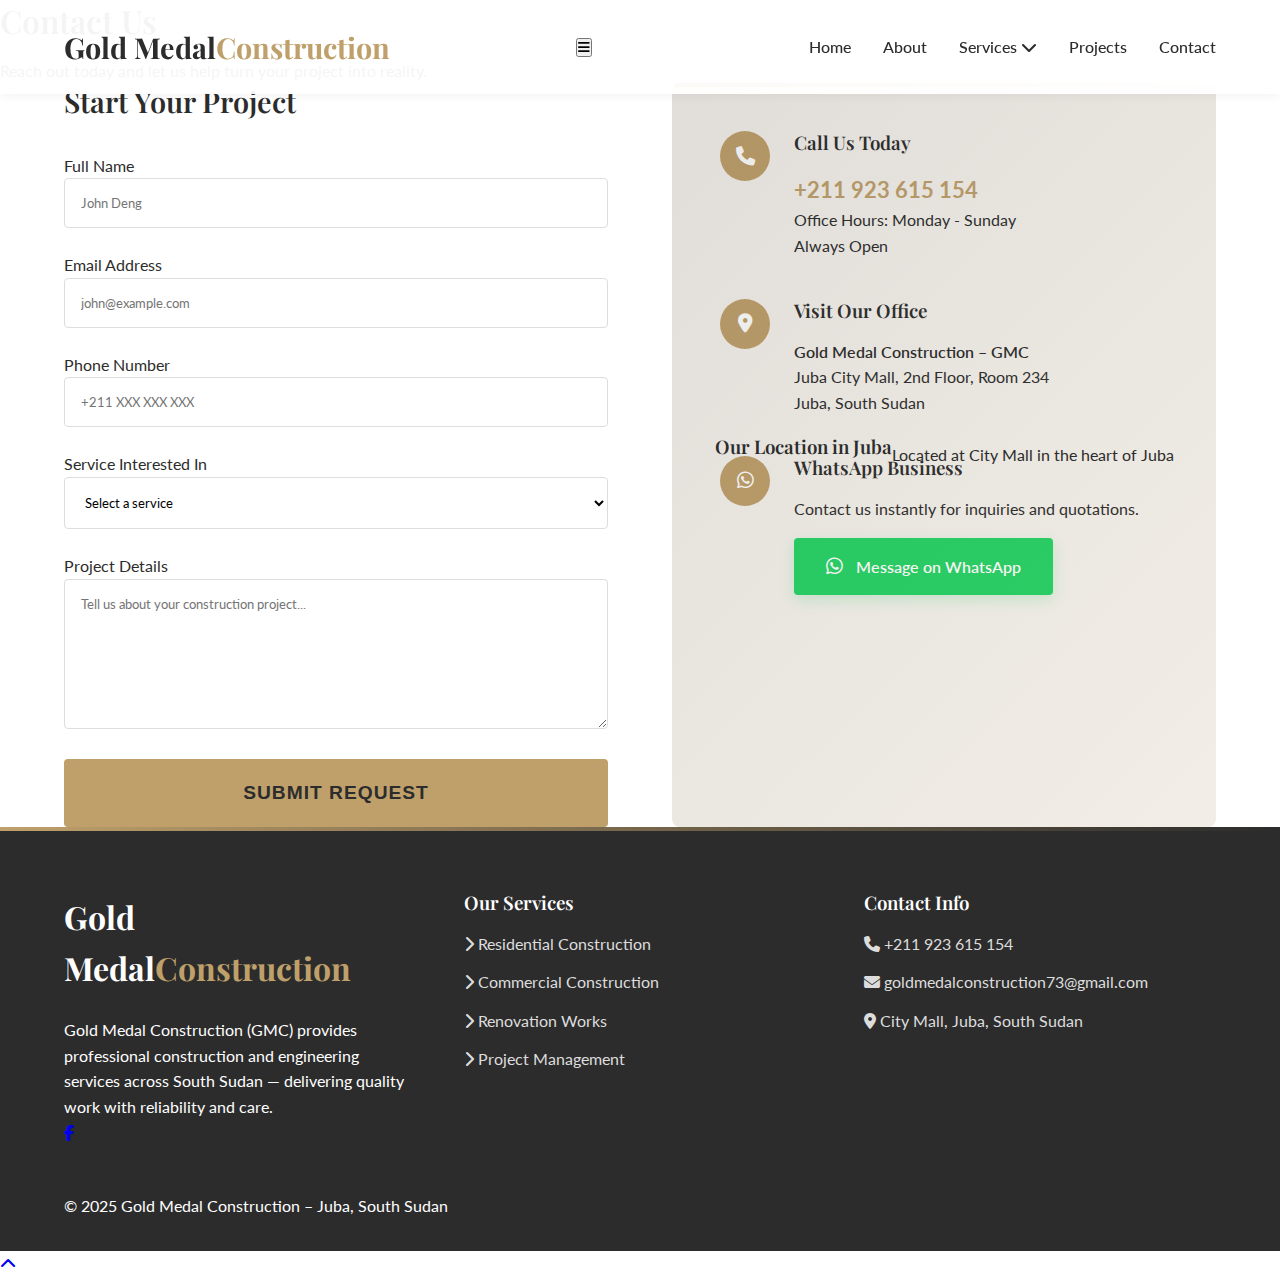
<file: contact.html>
<!DOCTYPE html>
<html lang="en">
<head>
    <meta charset="UTF-8">
    <meta name="viewport" content="width=device-width, initial-scale=1.0">
    <title>Contact Us | Gold Medal Construction</title>
    <link rel="preconnect" href="https://fonts.googleapis.com">
    <link rel="preconnect" href="https://fonts.gstatic.com" crossorigin>
    <link href="https://fonts.googleapis.com/css2?family=Lato:wght@300;400;500;600;700&family=Playfair+Display:wght@400;500;600;700;800&display=swap" rel="stylesheet">
    <link rel="stylesheet" href="https://cdnjs.cloudflare.com/ajax/libs/font-awesome/6.4.0/css/all.min.css">
    <link rel="stylesheet" href="style.css">
</head>
<body>

    <!-- Header -->
    <header>
        <div class="container nav-container">
            <a href="index.html" class="logo">Gold Medal<span>Construction</span></a>
            <button class="mobile-menu-btn" id="mobileMenuBtn">
                <i class="fas fa-bars"></i>
            </button>
            <nav id="mainNav">
                <ul>
                    <li><a href="index.html" class="nav-link">Home</a></li>
                    <li><a href="about.html" class="nav-link">About</a></li>
                    <li class="has-dropdown">
                        <a href="services.html" class="nav-link">Services <i class="fas fa-chevron-down dropdown-arrow"></i></a>
                        <ul class="dropdown" id="servicesDropdown">
                            <li><a href="services.html#residential">Residential</a></li>
                            <li><a href="services.html#commercial">Commercial</a></li>
                            <li><a href="services.html#renovation">Renovation</a></li>
                            <li><a href="services.html#planning">Planning</a></li>
                        </ul>
                    </li>
                    <li><a href="projects.html" class="nav-link">Projects</a></li>
                    <li><a href="contact.html" class="nav-link active">Contact</a></li>
                </ul>
            </nav>
        </div>
    </header>

    <!-- Mobile Overlay -->
    <div class="mobile-overlay" id="mobileOverlay"></div>

    <!-- Page Hero -->
    <section class="page-hero contact-bg">
        <div class="page-hero-content">
            <h1>Contact Us</h1>
            <p>Reach out today and let us help turn your project into reality.</p>
        </div>
    </section>

    <!-- Contact Section -->
    <section class="contact-section">
        <div class="container">
            <div class="contact-container fade-in">
                <div class="contact-form">
                    <h3 style="margin-bottom: 2rem; font-size: 1.8rem;">Start Your Project</h3>
                    <form id="contactForm">
                        <div class="form-group">
                            <label for="name">Full Name</label>
                            <input type="text" id="name" class="form-control" required placeholder="John Deng">
                        </div>
                        <div class="form-group">
                            <label for="email">Email Address</label>
                            <input type="email" id="email" class="form-control" required placeholder="john@example.com">
                        </div>
                        <div class="form-group">
                            <label for="phone">Phone Number</label>
                            <input type="tel" id="phone" class="form-control" required placeholder="+211 XXX XXX XXX">
                        </div>
                        <div class="form-group">
                            <label for="service">Service Interested In</label>
                            <select id="service" class="form-control">
                                <option value="">Select a service</option>
                                <option value="residential">Residential Construction</option>
                                <option value="commercial">Commercial Construction</option>
                                <option value="renovation">Renovation & Finishing</option>
                                <option value="planning">Project Planning & Management</option>
                            </select>
                        </div>
                        <div class="form-group">
                            <label for="message">Project Details</label>
                            <textarea id="message" class="form-control" required placeholder="Tell us about your construction project..."></textarea>
                        </div>
                        <button type="submit" class="btn" style="width: 100%; font-size: 1.2rem; padding: 1.3rem;">Submit Request</button>
                    </form>
                </div>

                <div class="contact-info">
                    <div class="contact-item">
                        <div class="contact-icon">
                            <i class="fas fa-phone"></i>
                        </div>
                        <div class="contact-text">
                            <h3>Call Us Today</h3>
                            <p style="font-size: 1.4rem; font-weight: 700; color: var(--gold);">+211 923 615 154</p>
                            <p>Office Hours: Monday - Sunday</p>
                            <p>Always Open</p>
                        </div>
                    </div>

                    <div class="contact-item">
                        <div class="contact-icon">
                            <i class="fas fa-map-marker-alt"></i>
                        </div>
                        <div class="contact-text">
                            <h3>Visit Our Office</h3>
                            <p style="font-weight: 600;">Gold Medal Construction – GMC</p>
                            <p>Juba City Mall, 2nd Floor, Room 234</p>
                            <p>Juba, South Sudan</p>
                        </div>
                    </div>

                    <div class="contact-item">
                        <div class="contact-icon">
                            <i class="fab fa-whatsapp"></i>
                        </div>
                        <div class="contact-text">
                            <h3>WhatsApp Business</h3>
                            <p>Contact us instantly for inquiries and quotations.</p>
                            <a href="https://wa.me/211923615154" class="whatsapp-btn" target="_blank">
                                <i class="fab fa-whatsapp"></i> Message on WhatsApp
                            </a>
                        </div>
                    </div>

                    <div class="map-placeholder">
                        <div class="map-overlay">
                            <h3>Our Location in Juba</h3>
                            <p>Located at City Mall in the heart of Juba</p>
                        </div>
                    </div>

                </div>
            </div>
        </div>
    </section>

    <!-- Footer -->
    <footer>
        <div class="container">
            <div class="footer-content">
                <div class="footer-about">
                    <div class="footer-logo">Gold Medal<span>Construction</span></div>
                    <p>Gold Medal Construction (GMC) provides professional construction and engineering services across South Sudan — delivering quality work with reliability and care.</p>
                    <div class="social-icons">
                        <a href="#"><i class="fab fa-facebook-f"></i></a>
                    </div>
                </div>

                <div class="footer-links">
                    <h3 class="footer-heading">Our Services</h3>
                    <ul>
                        <li><a href="services.html#residential"><i class="fas fa-chevron-right"></i> Residential Construction</a></li>
                        <li><a href="services.html#commercial"><i class="fas fa-chevron-right"></i> Commercial Construction</a></li>
                        <li><a href="services.html#renovation"><i class="fas fa-chevron-right"></i> Renovation Works</a></li>
                        <li><a href="services.html#planning"><i class="fas fa-chevron-right"></i> Project Management</a></li>
                    </ul>
                </div>

                <div class="footer-links">
                    <h3 class="footer-heading">Contact Info</h3>
                    <ul>
                        <li><a><i class="fas fa-phone"></i> +211 923 615 154</a></li>
                        <li><a><i class="fas fa-envelope"></i> goldmedalconstruction73@gmail.com</a></li>
                        <li><a><i class="fas fa-map-marker-alt"></i> City Mall, Juba, South Sudan</a></li>
                    </ul>
                </div>
            </div>

            <div class="copyright">
                <p>© 2025 Gold Medal Construction – Juba, South Sudan</p>
            </div>
        </div>
    </footer>

    <!-- Back to Top Button -->
    <a href="#" class="back-to-top" id="backToTop">
        <i class="fas fa-chevron-up"></i>
    </a>

    <script src="script.js"></script>
</body>
</html>
</file>
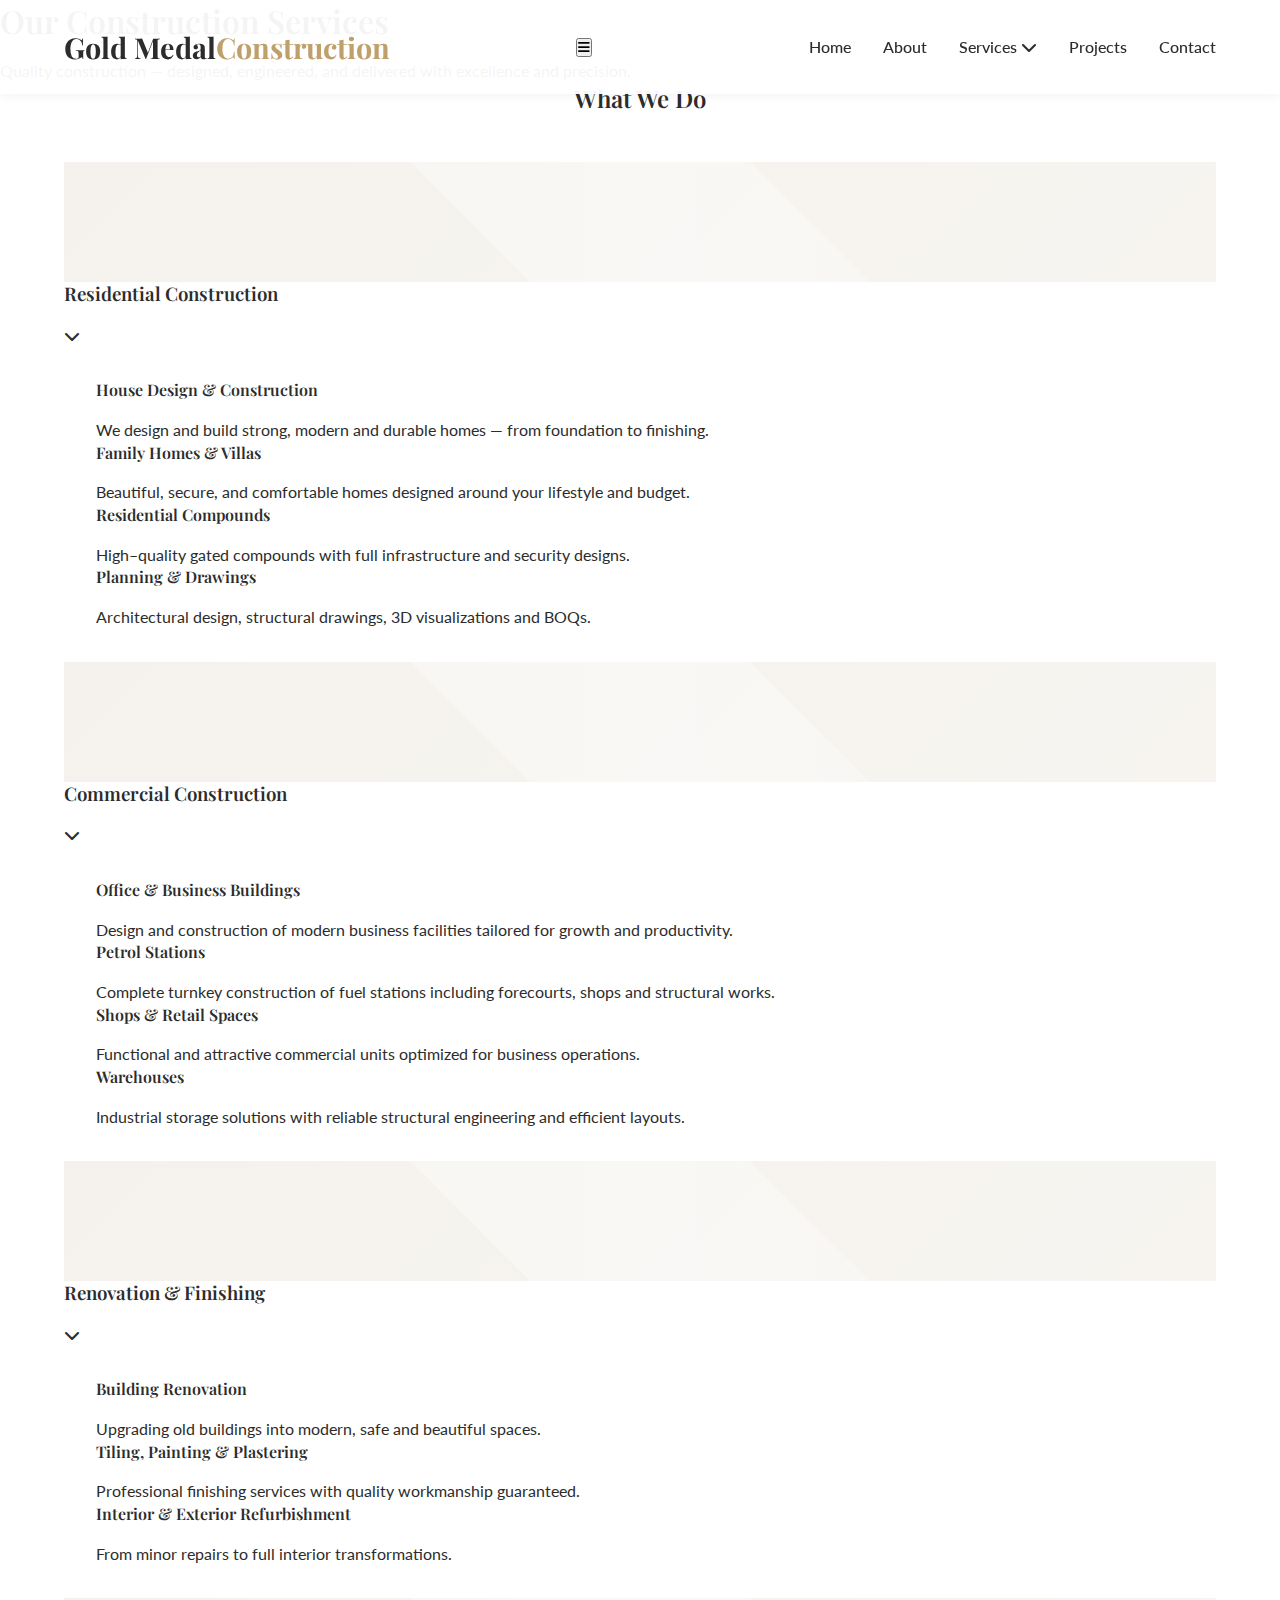
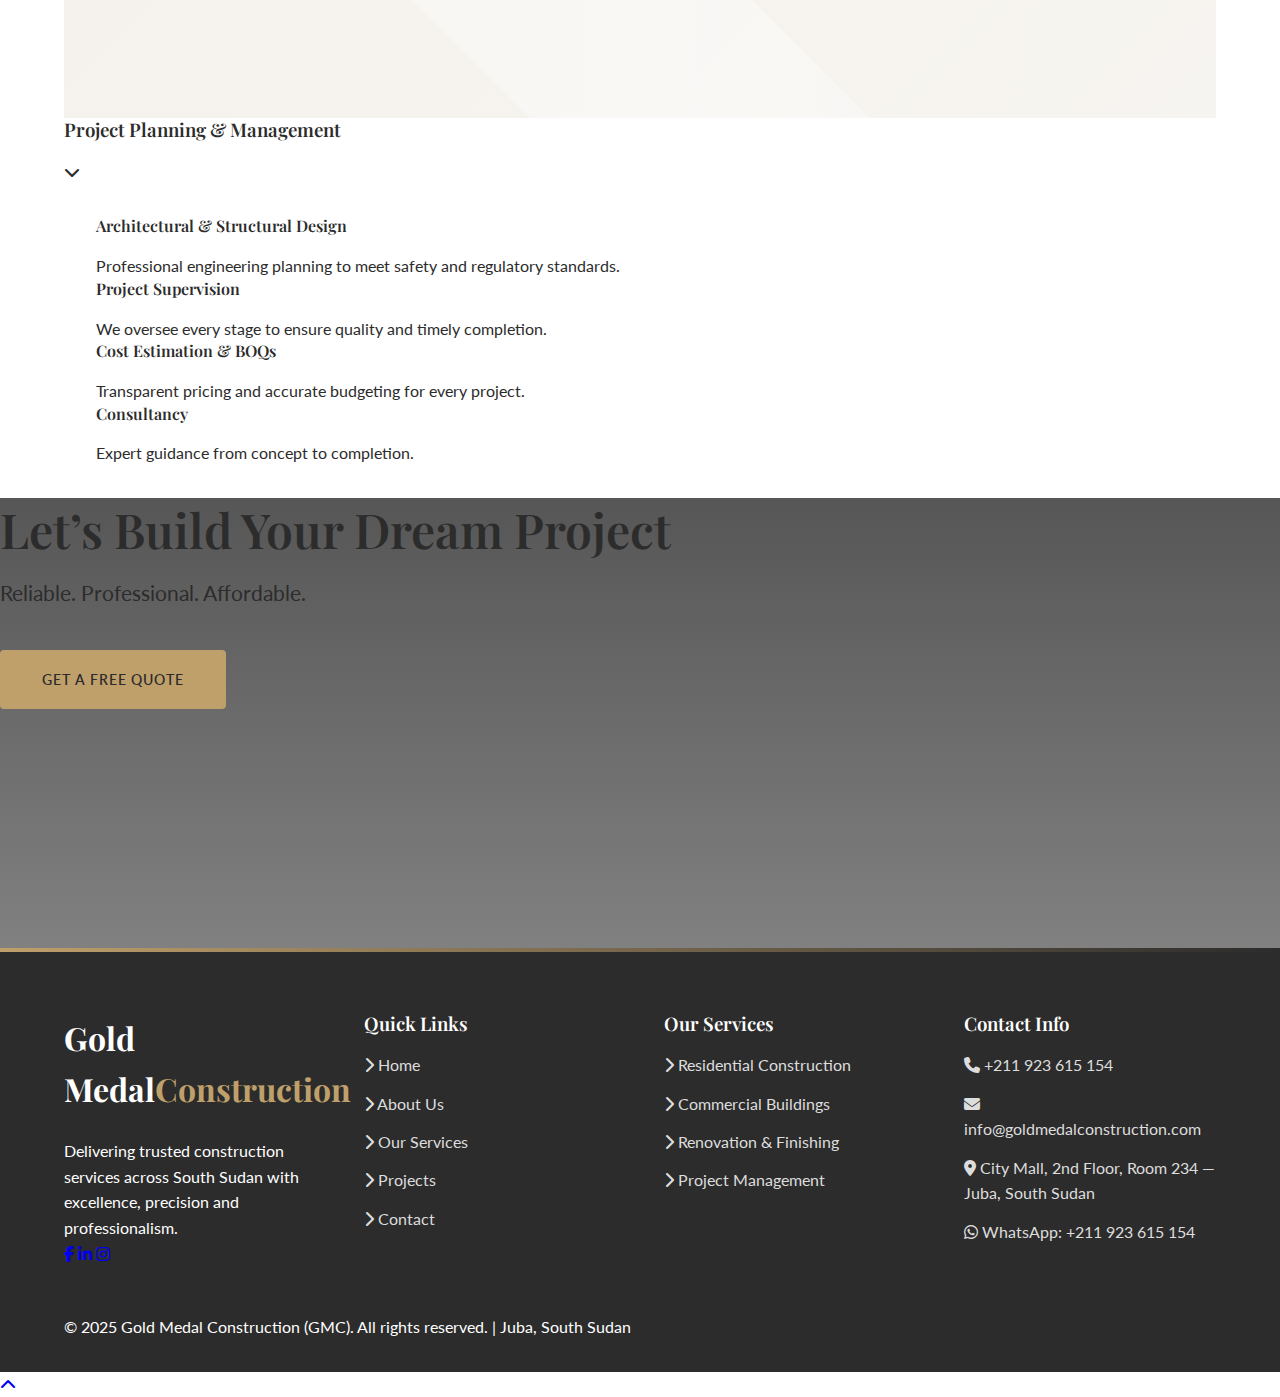
<file: services.html>
<!DOCTYPE html>
<html lang="en">
<head>
    <meta charset="UTF-8">
    <meta name="viewport" content="width=device-width, initial-scale=1.0">
    <title>Our Services | Gold Medal Construction - GMC</title>
    <link rel="preconnect" href="https://fonts.googleapis.com">
    <link rel="preconnect" href="https://fonts.gstatic.com" crossorigin>
    <link href="https://fonts.googleapis.com/css2?family=Lato:wght@300;400;500;600;700&family=Playfair+Display:wght@400;500;600;700;800&display=swap" rel="stylesheet">
    <link rel="stylesheet" href="https://cdnjs.cloudflare.com/ajax/libs/font-awesome/6.4.0/css/all.min.css">
    <link rel="stylesheet" href="style.css">
</head>
<body>
    
    <!-- Header -->
    <header>
        <div class="container nav-container">
            <a href="index.html" class="logo">Gold Medal<span>Construction</span></a>
            <button class="mobile-menu-btn" id="mobileMenuBtn">
                <i class="fas fa-bars"></i>
            </button>
            <nav id="mainNav">
                <ul>
                    <li><a href="index.html" class="nav-link">Home</a></li>
                    <li><a href="about.html" class="nav-link">About</a></li>
                    <li class="has-dropdown">
                        <a href="services.html" class="nav-link active">Services <i class="fas fa-chevron-down dropdown-arrow"></i></a>
                        <ul class="dropdown" id="servicesDropdown">
                            <li><a href="#residential">Residential</a></li>
                            <li><a href="#commercial">Commercial</a></li>
                            <li><a href="#renovation">Renovation</a></li>
                            <li><a href="#planning">Planning</a></li>
                        </ul>
                    </li>
                    <li><a href="projects.html" class="nav-link">Projects</a></li>
                    <li><a href="contact.html" class="nav-link">Contact</a></li>
                </ul>
            </nav>
        </div>
    </header>

    <!-- Mobile Overlay -->
    <div class="mobile-overlay" id="mobileOverlay"></div>

    <!-- Page Hero -->
    <section class="page-hero services-bg">
        <div class="page-hero-content">
            <h1>Our Construction Services</h1>
            <p>Quality construction — designed, engineered, and delivered with excellence and precision.</p>
        </div>
    </section>

    <!-- Services Section -->
    <section class="services-section">
        <div class="container">
            <h2 class="section-title fade-in">What We Do</h2>
            <div class="services-container">

                <!-- Residential -->
                <div class="service-item fade-in" id="residential">
                    <div class="service-header" data-service="residential">
                        <h3><i class="fas fa-home service-icon"></i> Residential Construction</h3>
                        <i class="fas fa-chevron-down service-arrow"></i>
                    </div>
                    <div class="service-content">
                        <div class="service-details">

                            <div class="service-subitem">
                                <h4>House Design & Construction</h4>
                                <p>We design and build strong, modern and durable homes — from foundation to finishing.</p>
                            </div>

                            <div class="service-subitem">
                                <h4>Family Homes & Villas</h4>
                                <p>Beautiful, secure, and comfortable homes designed around your lifestyle and budget.</p>
                            </div>

                            <div class="service-subitem">
                                <h4>Residential Compounds</h4>
                                <p>High–quality gated compounds with full infrastructure and security designs.</p>
                            </div>

                            <div class="service-subitem">
                                <h4>Planning & Drawings</h4>
                                <p>Architectural design, structural drawings, 3D visualizations and BOQs.</p>
                            </div>

                        </div>
                    </div>
                </div>

                <!-- Commercial -->
                <div class="service-item fade-in" id="commercial">
                    <div class="service-header" data-service="commercial">
                        <h3><i class="fas fa-building service-icon"></i> Commercial Construction</h3>
                        <i class="fas fa-chevron-down service-arrow"></i>
                    </div>
                    <div class="service-content">
                        <div class="service-details">

                            <div class="service-subitem">
                                <h4>Office & Business Buildings</h4>
                                <p>Design and construction of modern business facilities tailored for growth and productivity.</p>
                            </div>

                            <div class="service-subitem">
                                <h4>Petrol Stations</h4>
                                <p>Complete turnkey construction of fuel stations including forecourts, shops and structural works.</p>
                            </div>

                            <div class="service-subitem">
                                <h4>Shops & Retail Spaces</h4>
                                <p>Functional and attractive commercial units optimized for business operations.</p>
                            </div>

                            <div class="service-subitem">
                                <h4>Warehouses</h4>
                                <p>Industrial storage solutions with reliable structural engineering and efficient layouts.</p>
                            </div>

                        </div>
                    </div>
                </div>

                <!-- Renovation -->
                <div class="service-item fade-in" id="renovation">
                    <div class="service-header" data-service="renovation">
                        <h3><i class="fas fa-paint-roller service-icon"></i> Renovation & Finishing</h3>
                        <i class="fas fa-chevron-down service-arrow"></i>
                    </div>
                    <div class="service-content">
                        <div class="service-details">

                            <div class="service-subitem">
                                <h4>Building Renovation</h4>
                                <p>Upgrading old buildings into modern, safe and beautiful spaces.</p>
                            </div>

                            <div class="service-subitem">
                                <h4>Tiling, Painting & Plastering</h4>
                                <p>Professional finishing services with quality workmanship guaranteed.</p>
                            </div>

                            <div class="service-subitem">
                                <h4>Interior & Exterior Refurbishment</h4>
                                <p>From minor repairs to full interior transformations.</p>
                            </div>

                        </div>
                    </div>
                </div>

                <!-- Planning -->
                <div class="service-item fade-in" id="planning">
                    <div class="service-header" data-service="planning">
                        <h3><i class="fas fa-clipboard-list service-icon"></i> Project Planning & Management</h3>
                        <i class="fas fa-chevron-down service-arrow"></i>
                    </div>
                    <div class="service-content">
                        <div class="service-details">

                            <div class="service-subitem">
                                <h4>Architectural & Structural Design</h4>
                                <p>Professional engineering planning to meet safety and regulatory standards.</p>
                            </div>

                            <div class="service-subitem">
                                <h4>Project Supervision</h4>
                                <p>We oversee every stage to ensure quality and timely completion.</p>
                            </div>

                            <div class="service-subitem">
                                <h4>Cost Estimation & BOQs</h4>
                                <p>Transparent pricing and accurate budgeting for every project.</p>
                            </div>

                            <div class="service-subitem">
                                <h4>Consultancy</h4>
                                <p>Expert guidance from concept to completion.</p>
                            </div>

                        </div>
                    </div>
                </div>

            </div>
        </div>
    </section>

    <!-- CTA -->
    <section class="page-hero" style="height: 50vh; margin-top: 0; background: linear-gradient(rgba(44, 44, 44, 0.8), rgba(44, 44, 44, 0.6)), url('https://images.unsplash.com/photo-1503387769-00a112127ca0?auto=format&fit=crop&w=1950&q=80');">
        <div class="page-hero-content">
            <h2 style="font-size: 3rem;">Let’s Build Your Dream Project</h2>
            <p style="font-size: 1.3rem; margin-bottom: 2.5rem;">Reliable. Professional. Affordable.</p>
            <a href="contact.html" class="btn">Get a Free Quote</a>
        </div>
    </section>

    <!-- Footer -->
    <footer>
        <div class="container">
            <div class="footer-content">
                <div class="footer-about">
                    <div class="footer-logo">Gold Medal<span>Construction</span></div>
                    <p>Delivering trusted construction services across South Sudan with excellence, precision and professionalism.</p>
                    <div class="social-icons">
                        <a href="#"><i class="fab fa-facebook-f"></i></a>
                        <a href="#"><i class="fab fa-linkedin-in"></i></a>
                        <a href="#"><i class="fab fa-instagram"></i></a>
                    </div>
                </div>

                <div class="footer-links">
                    <h3 class="footer-heading">Quick Links</h3>
                    <ul>
                        <li><a href="index.html"><i class="fas fa-chevron-right"></i> Home</a></li>
                        <li><a href="about.html"><i class="fas fa-chevron-right"></i> About Us</a></li>
                        <li><a href="services.html"><i class="fas fa-chevron-right"></i> Our Services</a></li>
                        <li><a href="projects.html"><i class="fas fa-chevron-right"></i> Projects</a></li>
                        <li><a href="contact.html"><i class="fas fa-chevron-right"></i> Contact</a></li>
                    </ul>
                </div>

                <div class="footer-links">
                    <h3 class="footer-heading">Our Services</h3>
                    <ul>
                        <li><a href="#residential"><i class="fas fa-chevron-right"></i> Residential Construction</a></li>
                        <li><a href="#commercial"><i class="fas fa-chevron-right"></i> Commercial Buildings</a></li>
                        <li><a href="#renovation"><i class="fas fa-chevron-right"></i> Renovation & Finishing</a></li>
                        <li><a href="#planning"><i class="fas fa-chevron-right"></i> Project Management</a></li>
                    </ul>
                </div>

                <div class="footer-links">
                    <h3 class="footer-heading">Contact Info</h3>
                    <ul>
                        <li><a href="tel:+211923615154"><i class="fas fa-phone"></i> +211 923 615 154</a></li>
                        <li><a href="mailto:info@goldmedalconstruction.com"><i class="fas fa-envelope"></i> info@goldmedalconstruction.com</a></li>
                        <li><a href="#"><i class="fas fa-map-marker-alt"></i> City Mall, 2nd Floor, Room 234 — Juba, South Sudan</a></li>
                        <li><a href="https://wa.me/211923615154" target="_blank"><i class="fab fa-whatsapp"></i> WhatsApp: +211 923 615 154</a></li>
                    </ul>
                </div>
            </div>

            <div class="copyright">
                <p>© 2025 Gold Medal Construction (GMC). All rights reserved. | Juba, South Sudan</p>
            </div>
        </div>
    </footer>

    <!-- Back to Top Button -->
    <a href="#" class="back-to-top" id="backToTop">
        <i class="fas fa-chevron-up"></i>
    </a>

    <script src="script.js"></script>
</body>
</html>
</file>
<file: style.css>
/* CSS PROVIDED BY CLIENT - NO CHANGES */
:root {
    --charcoal: #2c2c2c;
    --gold: #bfa06b;
    --white: #ffffff;
    --beige: #f5f2ed;
    --light-gray: #f8f8f8;
    --transition: all 0.3s ease;
    --dark-overlay: rgba(0, 0, 0, 0.7);
}

* {
    margin: 0;
    padding: 0;
    box-sizing: border-box;
}

body {
    font-family: 'Lato', sans-serif;
    color: var(--charcoal);
    background-color: var(--white);
    overflow-x: hidden;
    line-height: 1.6;
}

h1, h2, h3, h4, h5, h6 {
    font-family: 'Playfair Display', serif;
    font-weight: 600;
    line-height: 1.3;
    margin-bottom: 1rem;
}

.container {
    width: 90%;
    max-width: 1200px;
    margin: 0 auto;
}

/* Header & Navigation */
header {
    position: fixed;
    top: 0;
    left: 0;
    width: 100%;
    background-color: rgba(255, 255, 255, 0.95);
    box-shadow: 0 2px 10px rgba(0, 0, 0, 0.05);
    z-index: 1000;
    transition: var(--transition);
}

.nav-container {
    display: flex;
    justify-content: space-between;
    align-items: center;
    padding: 1.5rem 0;
}

.logo {
    font-family: 'Playfair Display', serif;
    font-size: 1.8rem;
    font-weight: 700;
    color: var(--charcoal);
    text-decoration: none;
}

.logo span {
    color: var(--gold);
}

nav ul {
    display: flex;
    list-style: none;
}

nav ul li {
    position: relative;
    margin-left: 2rem;
}

nav ul li a {
    text-decoration: none;
    color: var(--charcoal);
    font-weight: 500;
    transition: var(--transition);
    position: relative;
}

nav ul li a:hover {
    color: var(--gold);
}

nav ul li a::after {
    content: '';
    position: absolute;
    bottom: -5px;
    left: 0;
    width: 0;
    height: 2px;
    background-color: var(--gold);
    transition: var(--transition);
}

nav ul li a:hover::after {
    width: 100%;
}

.dropdown {
    position: absolute;
    top: 100%;
    left: 0;
    background-color: var(--white);
    box-shadow: 0 5px 15px rgba(0, 0, 0, 0.1);
    min-width: 200px;
    opacity: 0;
    visibility: hidden;
    transform: translateY(10px);
    transition: var(--transition);
}

nav ul li:hover .dropdown {
    opacity: 1;
    visibility: visible;
    transform: translateY(0);
}

.dropdown li {
    margin: 0;
    width: 100%;
}

.dropdown li a {
    display: block;
    padding: 0.8rem 1.5rem;
    border-bottom: 1px solid rgba(0, 0, 0, 0.05);
}

/* Mobile Navigation Toggle */
@media (max-width: 992px) {
    .mobile-menu-btn {
        display: block;
    }

    nav ul {
        position: fixed;
        top: 0;
        right: 0;
        height: 100vh;
        width: 280px;
        background: white;
        flex-direction: column;
        padding: 6rem 2rem;
        gap: 2rem;
        transform: translateX(100%);
        opacity: 0;
        transition: transform 0.35s ease, opacity 0.35s ease;
        z-index: 999;
    }

    nav ul.active {
        transform: translateX(0);
        opacity: 1;
    }
}


/* Enhanced Page Header */
.page-header {
    height: 60vh;
    min-height: 500px;
    display: flex;
    align-items: center;
    justify-content: center;
    text-align: center;
    position: relative;
    overflow: hidden;
    margin-top: 80px;
}

.page-header::before {
    content: '';
    position: absolute;
    top: 0;
    left: 0;
    right: 0;
    bottom: 0;
    background: linear-gradient(135deg, rgba(44, 44, 44, 0.85) 0%, rgba(191, 160, 107, 0.7) 100%);
    z-index: 1;
}

.page-header-bg {
    position: absolute;
    top: 0;
    left: 0;
    width: 100%;
    height: 100%;
    object-fit: cover;
    z-index: 0;
    animation: zoomEffect 20s ease-in-out infinite alternate;
}

@keyframes zoomEffect {
    0% {
        transform: scale(1);
    }
    100% {
        transform: scale(1.1);
    }
}

.page-header-content {
    position: relative;
    z-index: 2;
    color: var(--white);
    max-width: 800px;
    padding: 0 20px;
}

.page-header h1 {
    font-size: 3.5rem;
    color: var(--white);
    margin-bottom: 1rem;
    text-shadow: 2px 2px 4px rgba(0, 0, 0, 0.3);
}

.page-header p {
    font-size: 1.2rem;
    opacity: 0.9;
}

/* Custom CSS for the website */
.page-content {
    padding: 5rem 0;
}

/* Button Styling */
.btn {
    display: inline-block;
    background-color: var(--gold);
    color: var(--charcoal);
    padding: 1rem 2.5rem;
    border-radius: 4px;
    text-decoration: none;
    font-weight: 600;
    transition: var(--transition);
    border: 2px solid var(--gold);
    cursor: pointer;
    text-transform: uppercase;
    letter-spacing: 1px;
    font-size: 0.9rem;
}

.btn:hover {
    background-color: transparent;
    color: var(--gold);
    transform: translateY(-3px);
    box-shadow: 0 10px 20px rgba(0, 0, 0, 0.15);
}

.btn-outline {
    background-color: transparent;
    color: var(--gold);
    border: 2px solid var(--gold);
}

.btn-outline:hover {
    background-color: var(--gold);
    color: var(--charcoal);
}

.btn-large {
    padding: 1.2rem 3rem;
    font-size: 1rem;
}

/* Section Styling */
.section-title {
    text-align: center;
    margin-bottom: 3rem;
    position: relative;
}

.section-title h2 {
    font-size: 2.5rem;
    color: var(--charcoal);
    display: inline-block;
    position: relative;
}

.section-title h2::after {
    content: '';
    position: absolute;
    width: 80px;
    height: 3px;
    background-color: var(--gold);
    bottom: -10px;
    left: 50%;
    transform: translateX(-50%);
}

.section-subtitle {
    text-align: center;
    color: #666;
    max-width: 700px;
    margin: 0 auto 3rem;
    font-size: 1.1rem;
}

/* Home Page Specific */
.hero {
    height: 100vh;
    position: relative;
    display: flex;
    align-items: center;
    justify-content: center;
    text-align: center;
    color: var(--white);
    padding: 0 20px;
    margin-top: 0;
}

.hero::before {
    content: '';
    position: absolute;
    top: 0;
    left: 0;
    right: 0;
    bottom: 0;
    background: linear-gradient(135deg, rgba(44, 44, 44, 0.85) 0%, rgba(191, 160, 107, 0.7) 100%);
    z-index: 1;
}

.hero-bg {
    position: absolute;
    top: 0;
    left: 0;
    width: 100%;
    height: 100%;
    object-fit: cover;
    z-index: 0;
    animation: zoomEffect 20s ease-in-out infinite alternate;
}

.hero-content {
    position: relative;
    z-index: 2;
    max-width: 900px;
}

.hero h1 {
    font-size: 3.5rem;
    margin-bottom: 1.5rem;
    color: var(--white);
    font-weight: 700;
    text-shadow: 2px 2px 4px rgba(0, 0, 0, 0.3);
}

.typewriter {
    min-height: 120px;
    display: flex;
    align-items: center;
    justify-content: center;
    margin-bottom: 2rem;
}

.typewriter-text {
    font-size: 2.5rem;
    font-weight: 600;
    border-right: 3px solid var(--gold);
    white-space: nowrap;
    overflow: hidden;
    animation: blink 0.7s infinite;
    text-shadow: 1px 1px 2px rgba(0, 0, 0, 0.3);
}

@keyframes blink {
    0%, 100% { border-color: var(--gold); }
    50% { border-color: transparent; }
}

/* About Page */
.about-content {
    display: grid;
    grid-template-columns: 1fr 1fr;
    gap: 4rem;
    align-items: center;
}

.about-image {
    border-radius: 8px;
    overflow: hidden;
    box-shadow: 0 20px 40px rgba(0, 0, 0, 0.1);
    transition: var(--transition);
}

.about-image:hover {
    transform: translateY(-10px);
    box-shadow: 0 30px 60px rgba(0, 0, 0, 0.15);
}

.about-image img {
    width: 100%;
    height: auto;
    display: block;
    transition: var(--transition);
}

.about-image:hover img {
    transform: scale(1.05);
}

.about-text h3 {
    font-size: 2rem;
    margin-bottom: 1.5rem;
    color: var(--charcoal);
}

.highlight-box {
    background-color: var(--beige);
    padding: 2.5rem;
    border-left: 4px solid var(--gold);
    margin-top: 2rem;
    border-radius: 0 8px 8px 0;
    position: relative;
}

.highlight-box::before {
    content: '';
    position: absolute;
    top: -4px;
    left: -4px;
    right: -4px;
    bottom: -4px;
    border: 2px solid var(--gold);
    border-radius: 8px;
    opacity: 0;
    transition: var(--transition);
    pointer-events: none;
}

.highlight-box:hover::before {
    opacity: 0.2;
}

/* Stats Section */
.stats-grid {
    display: grid;
    grid-template-columns: repeat(auto-fit, minmax(200px, 1fr));
    gap: 2rem;
    margin-top: 4rem;
}

.stat-card {
    text-align: center;
    padding: 2rem;
    background: var(--white);
    border-radius: 8px;
    box-shadow: 0 5px 15px rgba(0, 0, 0, 0.05);
    transition: var(--transition);
}

.stat-card:hover {
    transform: translateY(-5px);
    box-shadow: 0 15px 30px rgba(0, 0, 0, 0.1);
}

.stat-number {
    font-size: 3rem;
    font-weight: 700;
    color: var(--gold);
    margin-bottom: 0.5rem;
    font-family: 'Playfair Display', serif;
}

.stat-label {
    font-size: 1.1rem;
    color: var(--charcoal);
    font-weight: 600;
}

/* Services Page */
.services-grid {
    display: grid;
    grid-template-columns: repeat(auto-fill, minmax(300px, 1fr));
    gap: 2rem;
}

.service-card {
    background-color: var(--white);
    border-radius: 8px;
    overflow: hidden;
    box-shadow: 0 10px 30px rgba(0, 0, 0, 0.08);
    transition: var(--transition);
    height: 100%;
    position: relative;
    border: 1px solid rgba(191, 160, 107, 0.1);
}

.service-card::before {
    content: '';
    position: absolute;
    top: 0;
    left: 0;
    right: 0;
    height: 4px;
    background: linear-gradient(90deg, var(--gold), transparent);
    transform: scaleX(0);
    transform-origin: left;
    transition: transform 0.5s ease;
}

.service-card:hover::before {
    transform: scaleX(1);
}

.service-card:hover {
    transform: translateY(-10px);
    box-shadow: 0 20px 40px rgba(0, 0, 0, 0.12);
}

.service-icon {
    background: linear-gradient(135deg, var(--beige) 0%, rgba(245, 242, 237, 0.8) 100%);
    height: 120px;
    display: flex;
    align-items: center;
    justify-content: center;
    font-size: 3rem;
    color: var(--gold);
    position: relative;
    overflow: hidden;
}

.service-icon::before {
    content: '';
    position: absolute;
    top: -50%;
    left: -50%;
    width: 200%;
    height: 200%;
    background: linear-gradient(45deg, transparent, rgba(255, 255, 255, 0.4), transparent);
    transform: rotate(45deg);
    transition: var(--transition);
}

.service-card:hover .service-icon::before {
    left: 100%;
}

.service-content {
    padding: 2rem;
}

.service-content h3 {
    font-size: 1.5rem;
    margin-bottom: 1rem;
    color: var(--charcoal);
}

.service-features {
    margin-top: 1.5rem;
    padding-top: 1.5rem;
    border-top: 1px solid rgba(0, 0, 0, 0.05);
}

.service-features li {
    margin-bottom: 0.5rem;
    padding-left: 1.5rem;
    position: relative;
}

.service-features li::before {
    content: '✓';
    position: absolute;
    left: 0;
    color: var(--gold);
    font-weight: bold;
}

/* Process Steps */
.process-steps {
    display: flex;
    justify-content: space-between;
    margin: 4rem 0;
    position: relative;
}

.process-steps::before {
    content: '';
    position: absolute;
    top: 30px;
    left: 0;
    right: 0;
    height: 2px;
    background: var(--beige);
    z-index: 1;
}

.process-step {
    text-align: center;
    position: relative;
    z-index: 2;
    flex: 1;
    padding: 0 1rem;
}

.step-number {
    width: 60px;
    height: 60px;
    background: var(--gold);
    color: var(--white);
    border-radius: 50%;
    display: flex;
    align-items: center;
    justify-content: center;
    font-size: 1.5rem;
    font-weight: 700;
    margin: 0 auto 1rem;
    position: relative;
    border: 4px solid var(--white);
    box-shadow: 0 5px 15px rgba(0, 0, 0, 0.1);
}

.step-title {
    font-weight: 600;
    margin-bottom: 0.5rem;
}

/* Projects Page */
.projects-grid {
    display: grid;
    grid-template-columns: repeat(auto-fill, minmax(350px, 1fr));
    gap: 2rem;
}

.project-card {
    background-color: var(--white);
    border-radius: 8px;
    overflow: hidden;
    box-shadow: 0 10px 30px rgba(0, 0, 0, 0.08);
    transition: var(--transition);
    height: 100%;
    position: relative;
}

.project-card:hover {
    transform: translateY(-10px);
    box-shadow: 0 20px 40px rgba(0, 0, 0, 0.12);
}

.project-image {
    height: 250px;
    overflow: hidden;
    position: relative;
}

.project-image img {
    width: 100%;
    height: 100%;
    object-fit: cover;
    transition: var(--transition);
}

.project-card:hover .project-image img {
    transform: scale(1.1);
}

.project-overlay {
    position: absolute;
    top: 0;
    left: 0;
    right: 0;
    bottom: 0;
    background: linear-gradient(to top, rgba(0, 0, 0, 0.7), transparent);
    opacity: 0;
    transition: var(--transition);
    display: flex;
    align-items: center;
    justify-content: center;
}

.project-card:hover .project-overlay {
    opacity: 1;
}

.project-view-btn {
    background: var(--gold);
    color: var(--charcoal);
    padding: 0.8rem 1.5rem;
    border-radius: 4px;
    text-decoration: none;
    font-weight: 600;
    transform: translateY(20px);
    transition: var(--transition);
    opacity: 0;
}

.project-card:hover .project-view-btn {
    transform: translateY(0);
    opacity: 1;
}

.project-content {
    padding: 1.5rem;
}

.project-content h3 {
    font-size: 1.5rem;
    margin-bottom: 0.5rem;
}

.project-location {
    color: var(--gold);
    font-weight: 600;
    margin-bottom: 1rem;
    display: flex;
    align-items: center;
}

.project-location i {
    margin-right: 0.5rem;
}

.project-tags {
    display: flex;
    flex-wrap: wrap;
    gap: 0.5rem;
    margin-top: 1rem;
}

.project-tag {
    background: var(--beige);
    color: var(--charcoal);
    padding: 0.3rem 0.8rem;
    border-radius: 20px;
    font-size: 0.8rem;
    font-weight: 500;
}

/* Contact Page */
.contact-container {
    display: grid;
    grid-template-columns: 1fr 1fr;
    gap: 4rem;
}

.contact-info {
    background-color: var(--beige);
    padding: 3rem;
    border-radius: 8px;
    position: relative;
    overflow: hidden;
}

.contact-info::before {
    content: '';
    position: absolute;
    top: 0;
    left: 0;
    right: 0;
    height: 4px;
    background: linear-gradient(90deg, var(--gold), transparent);
}

.contact-item {
    display: flex;
    align-items: flex-start;
    margin-bottom: 2.5rem;
}

.contact-icon {
    background-color: var(--gold);
    color: var(--white);
    width: 50px;
    height: 50px;
    border-radius: 50%;
    display: flex;
    align-items: center;
    justify-content: center;
    margin-right: 1.5rem;
    flex-shrink: 0;
    font-size: 1.2rem;
}

.whatsapp-btn {
    background-color: #25D366;
    color: white;
    padding: 1rem 2rem;
    border-radius: 4px;
    text-decoration: none;
    display: inline-flex;
    align-items: center;
    font-weight: 600;
    margin-top: 1rem;
    transition: var(--transition);
    box-shadow: 0 5px 15px rgba(37, 211, 102, 0.2);
}

.whatsapp-btn:hover {
    background-color: #1da851;
    transform: translateY(-3px);
    box-shadow: 0 10px 20px rgba(37, 211, 102, 0.3);
}

.whatsapp-btn i {
    margin-right: 0.8rem;
    font-size: 1.2rem;
}

.contact-form input,
.contact-form textarea,
.contact-form select {
    width: 100%;
    padding: 1rem;
    margin-bottom: 1.5rem;
    border: 1px solid #ddd;
    border-radius: 4px;
    font-family: 'Lato', sans-serif;
    transition: var(--transition);
    background: var(--white);
}

.contact-form input:focus,
.contact-form textarea:focus,
.contact-form select:focus {
    border-color: var(--gold);
    outline: none;
    box-shadow: 0 0 0 3px rgba(191, 160, 107, 0.1);
}

.contact-form textarea {
    min-height: 150px;
    resize: vertical;
}

.form-row {
    display: grid;
    grid-template-columns: 1fr 1fr;
    gap: 1.5rem;
}

/* Map Section */
.map-section {
    margin-top: 5rem;
    border-radius: 8px;
    overflow: hidden;
    box-shadow: 0 20px 40px rgba(0, 0, 0, 0.1);
}

.map-container {
    height: 400px;
    background-color: #f5f5f5;
    position: relative;
    overflow: hidden;
}

.map-overlay {
    position: absolute;
    top: 0;
    left: 0;
    right: 0;
    bottom: 0;
    background: linear-gradient(135deg, rgba(44, 44, 44, 0.1) 0%, rgba(191, 160, 107, 0.05) 100%);
    display: flex;
    align-items: center;
    justify-content: center;
    z-index: 1;
}

.map-content {
    text-align: center;
    padding: 2rem;
    background: rgba(255, 255, 255, 0.95);
    border-radius: 8px;
    box-shadow: 0 10px 30px rgba(0, 0, 0, 0.1);
    max-width: 400px;
}

/* Footer */
footer {
    background-color: var(--charcoal);
    color: var(--white);
    padding: 4rem 0 2rem;
    position: relative;
}

footer::before {
    content: '';
    position: absolute;
    top: 0;
    left: 0;
    right: 0;
    height: 4px;
    background: linear-gradient(90deg, var(--gold), transparent);
}

.footer-content {
    display: grid;
    grid-template-columns: repeat(auto-fit, minmax(250px, 1fr));
    gap: 3rem;
    margin-bottom: 3rem;
}

.footer-logo {
    font-family: 'Playfair Display', serif;
    font-size: 2rem;
    font-weight: 700;
    color: var(--white);
    text-decoration: none;
    margin-bottom: 1.5rem;
    display: inline-block;
}

.footer-logo span {
    color: var(--gold);
}

.footer-links h4,
.footer-contact h4 {
    color: var(--gold);
    margin-bottom: 1.5rem;
    font-size: 1.2rem;
    position: relative;
    padding-bottom: 0.5rem;
}

.footer-links h4::after,
.footer-contact h4::after {
    content: '';
    position: absolute;
    bottom: 0;
    left: 0;
    width: 40px;
    height: 2px;
    background-color: var(--gold);
}

.footer-links ul {
    list-style: none;
}

.footer-links ul li {
    margin-bottom: 0.8rem;
}

.footer-links ul li a {
    color: #ddd;
    text-decoration: none;
    transition: var(--transition);
    display: inline-block;
}

.footer-links ul li a:hover {
    color: var(--gold);
    transform: translateX(5px);
}

.footer-contact p {
    margin-bottom: 0.8rem;
    display: flex;
    align-items: center;
}

.footer-contact i {
    margin-right: 0.8rem;
    color: var(--gold);
    width: 20px;
}

.social-links {
    display: flex;
    gap: 1rem;
    margin-top: 1.5rem;
}

.social-links a {
    display: inline-flex;
    align-items: center;
    justify-content: center;
    width: 40px;
    height: 40px;
    background: rgba(255, 255, 255, 0.1);
    color: var(--white);
    border-radius: 50%;
    transition: var(--transition);
}

.social-links a:hover {
    background: var(--gold);
    color: var(--charcoal);
    transform: translateY(-3px);
}

.footer-bottom {
    text-align: center;
    padding-top: 2rem;
    border-top: 1px solid rgba(255, 255, 255, 0.1);
    font-size: 0.9rem;
    opacity: 0.8;
}

/* Scroll to Top Button */
.scroll-top {
    position: fixed;
    bottom: 30px;
    right: 30px;
    width: 50px;
    height: 50px;
    background-color: var(--gold);
    color: var(--charcoal);
    border-radius: 50%;
    display: flex;
    align-items: center;
    justify-content: center;
    font-size: 1.2rem;
    cursor: pointer;
    opacity: 0;
    visibility: hidden;
    transition: var(--transition);
    z-index: 999;
    box-shadow: 0 5px 15px rgba(0, 0, 0, 0.2);
    border: none;
}

.scroll-top.active {
    opacity: 1;
    visibility: visible;
}

.scroll-top:hover {
    transform: translateY(-5px);
    background-color: var(--charcoal);
    color: var(--gold);
    box-shadow: 0 10px 20px rgba(0, 0, 0, 0.3);
}

/* Responsive Styles */
@media (max-width: 992px) {
    .hero h1 {
        font-size: 2.8rem;
    }
    
    .typewriter-text {
        font-size: 2rem;
    }
    
    .page-header h1 {
        font-size: 2.8rem;
    }
    
    .about-content,
    .contact-container {
        grid-template-columns: 1fr;
    }
    
    .about-image {
        order: -1;
    }
    
    .form-row {
        grid-template-columns: 1fr;
    }
}

@media (max-width: 768px) {
    .mobile-menu-btn {
        display: block;
    }
    
    nav ul {
        position: fixed;
        top: 80px;
        left: 0;
        width: 100%;
        background-color: var(--white);
        flex-direction: column;
        align-items: center;
        padding: 2rem 0;
        box-shadow: 0 10px 20px rgba(0, 0, 0, 0.1);
        transform: translateY(-100%);
        opacity: 0;
        visibility: hidden;
        transition: var(--transition);
        z-index: 999;
    }
    
    nav ul.active {
        transform: translateY(0);
        opacity: 1;
        visibility: visible;
    }
    
    nav ul li {
        margin: 0 0 1.5rem 0;
    }
    
    .hero h1 {
        font-size: 2.2rem;
    }
    
    .typewriter-text {
        font-size: 1.6rem;
    }
    
    .page-header h1 {
        font-size: 2.2rem;
    }
    
    .section-title h2 {
        font-size: 2rem;
    }
    
    .page-content {
        padding: 3rem 0;
    }
    
    .process-steps {
        flex-direction: column;
        gap: 3rem;
    }
    
    .process-steps::before {
        display: none;
    }
}

@media (max-width: 576px) {
    .hero h1 {
        font-size: 1.8rem;
    }
    
    .typewriter-text {
        font-size: 1.3rem;
    }
    
    .page-header h1 {
        font-size: 1.8rem;
    }
    
    .section-title h2 {
        font-size: 1.8rem;
    }
    
    .btn {
        padding: 0.8rem 1.8rem;
    }
    
    .projects-grid {
        grid-template-columns: 1fr;
    }
    
    .contact-info,
    .contact-form {
        padding: 1.5rem;
    }
}

/* Animation for scroll reveal */
.reveal {
    opacity: 0;
    transform: translateY(30px);
    transition: all 0.8s ease;
}

.reveal.active {
    opacity: 1;
    transform: translateY(0);
}

nav ul {
    transition: transform 0.3s ease, opacity 0.3s ease;
}

.faq-answer {
    overflow: hidden;
    transition: max-height 0.35s ease;
}

.notification {
    position: fixed;
    top: 100px;
    right: 30px;
    opacity: 0;
    transform: translateX(100%);
    transition: 0.3s ease;
}
.notification.show {
    opacity: 1;
    transform: translateX(0);
}
</file>
